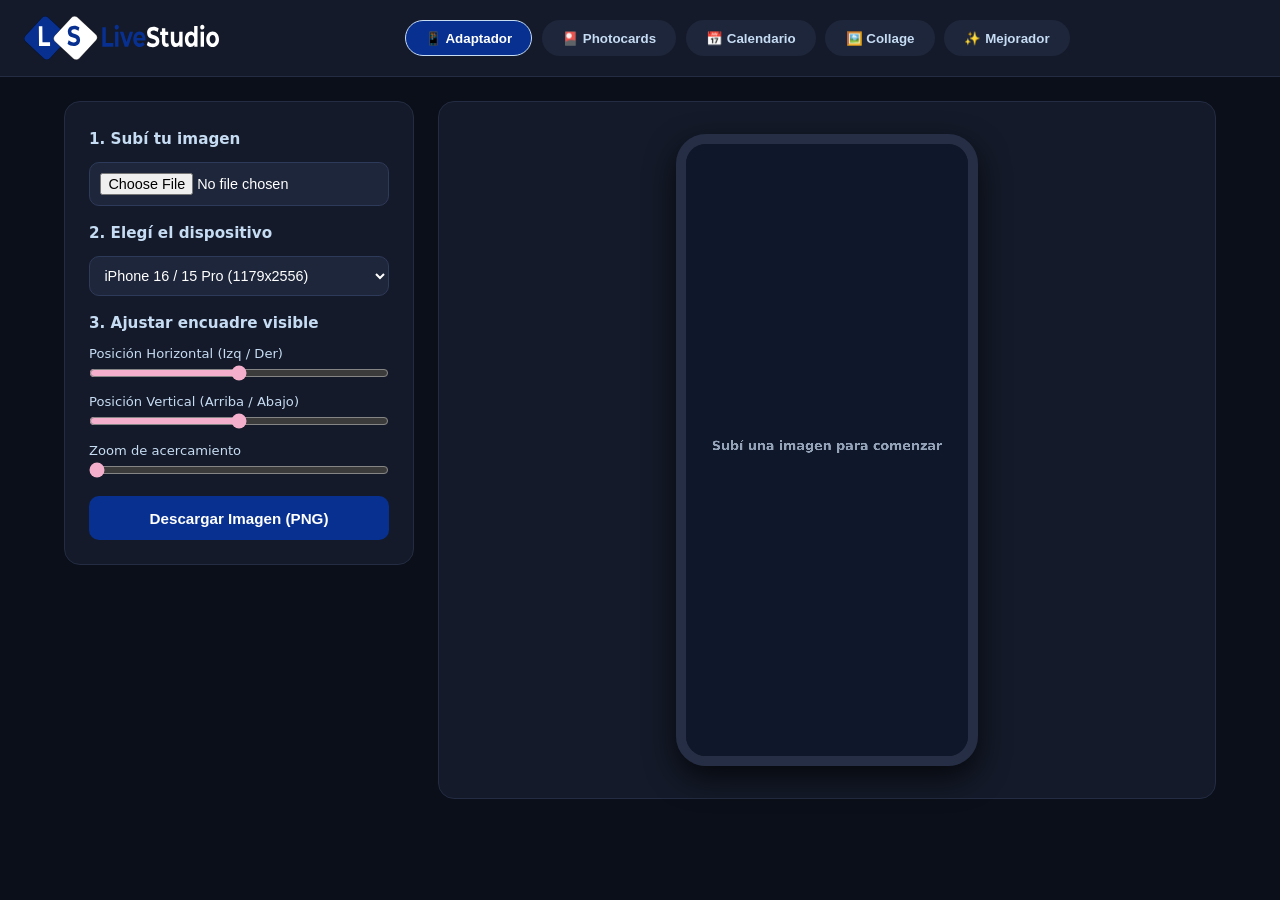
<file: index.html>
<!DOCTYPE html>
<html lang="es">
<head>
  <meta charset="UTF-8">
  <meta name="viewport" content="width=device-width, initial-scale=1.0">
  <title>LiveStudio</title>
  <link rel="icon" type="image/png" href="img/icon-192.png">
  <link rel="manifest" href="manifest.json">
  <meta name="theme-color" content="#0B0F19">
  <link rel="stylesheet" href="css/style.css">
</head>
<body>
  <div id="splash-screen" class="splash-screen">
    <img src="img/logo-vertical.svg" alt="LiveStudio" class="splash-logo" onerror="this.src='img/icon-512.png'">
    <div class="splash-loader"></div>
  </div>

  <header class="app-header">
    <div class="brand-wrapper">
      <img src="img/logo.header.svg" alt="LiveStudio" class="brand-logo" onerror="this.src='img/logo-header.svg'">
    </div>
    <nav class="tabs">
      <button class="tab-btn active" data-target="sec-adaptador">📱 Adaptador</button>
      <button class="tab-btn" data-target="sec-photocards">🎴 Photocards</button>
      <button class="tab-btn" data-target="sec-calendario">📅 Calendario</button>
      <button class="tab-btn" data-target="sec-collage">🖼️ Collage</button>
      <button class="tab-btn" data-target="sec-mejorador">✨ Mejorador</button>
    </nav>
    <div class="header-acciones">
      <span id="badge-offline" class="badge-offline" hidden>Sin conexión</span>
      <button id="btn-instalar-pwa" class="btn-instalar" hidden>📲 Instalar App</button>
    </div>
  </header>

  <main class="container">
    <section id="sec-adaptador" class="seccion activa">
      <aside class="panel-controles">
        <h2>1. Subí tu imagen</h2>
        <input type="file" id="input-imagen" accept="image/*">
        <h2>2. Elegí el dispositivo</h2>
        <select id="select-dispositivo">
          <optgroup label="Apple iPhone">
            <option value="iphone16Pro">iPhone 16 / 15 Pro (1179x2556)</option>
            <option value="iphone16Max">iPhone 16 / 15 Pro Max (1290x2796)</option>
            <option value="iphone13">iPhone 13 / 14 (1170x2532)</option>
            <option value="iphoneSE">iPhone SE (750x1334)</option>
          </optgroup>
          <optgroup label="Samsung Galaxy">
            <option value="galaxyS24Ultra">Samsung Galaxy S24 Ultra (1440x3120)</option>
            <option value="galaxyS24">Samsung Galaxy S24 / S23 (1080x2340)</option>
            <option value="galaxyA55">Samsung Galaxy A55 / A54 (1080x2340)</option>
            <option value="galaxyZFlip">Samsung Galaxy Z Flip 6 (1080x2640)</option>
          </optgroup>
          <optgroup label="Motorola">
            <option value="motoEdge50Ultra">Motorola Edge 50 Ultra (1220x2712)</option>
            <option value="motoG84">Motorola Moto G84 (1080x2400)</option>
            <option value="motoRazr">Motorola Razr 50 Ultra (1080x2640)</option>
          </optgroup>
          <optgroup label="Xiaomi / Redmi">
            <option value="xiaomi14">Xiaomi 14 (1220x2712)</option>
            <option value="redmiNote13">Redmi Note 13 Pro (1220x2712)</option>
          </optgroup>
          <optgroup label="Tablets">
            <option value="ipadPro">iPad Pro 12.9" (2048x2732)</option>
            <option value="ipadAir">iPad Air (1640x2360)</option>
            <option value="galaxyTabS9">Samsung Galaxy Tab S9 (1600x2560)</option>
          </optgroup>
          <optgroup label="Monitores PC">
            <option value="monitorFHD">Monitor Full HD 1080p (1920x1080)</option>
            <option value="monitor2K">Monitor QHD / 2K (2560x1440)</option>
            <option value="monitor4K">Monitor UHD / 4K (3840x2160)</option>
            <option value="monitorUltrawide">Monitor Ultrawide 21:9 (3440x1440)</option>
          </optgroup>
        </select>

        <h2>3. Ajustar encuadre visible</h2>
        <div class="control-rango">
          <label for="range-x">Posición Horizontal (Izq / Der)</label>
          <input type="range" id="range-x" min="0" max="100" value="50">
        </div>
        <div class="control-rango">
          <label for="range-y">Posición Vertical (Arriba / Abajo)</label>
          <input type="range" id="range-y" min="0" max="100" value="50">
        </div>
        <div class="control-rango">
          <label for="range-zoom">Zoom de acercamiento</label>
          <input type="range" id="range-zoom" min="100" max="200" value="100">
        </div>

        <button id="btn-descargar" class="btn-primario">Descargar Imagen (PNG)</button>
      </aside>

      <div class="area-preview">
        <div id="marco-dispositivo" class="marco-celular">
          <canvas id="canvas-preview"></canvas>
        </div>
      </div>
    </section>
    <section id="sec-photocards" class="seccion">
      <aside class="panel-controles">
        <h2>1. Subí tus imágenes (hasta 9)</h2>
        <input type="file" id="input-foto-poca" accept="image/*" multiple>
        <div class="fila-doble">
          <span id="contador-poca" class="ayuda-texto">0 / 9 fotos cargadas</span>
          <button type="button" id="btn-limpiar-poca" class="btn-chico">Vaciar todo</button>
        </div>

        <h2>2. Tocá una tarjeta para editar</h2>
        <select id="select-slot-poca"></select>
        <div class="fila-acciones-slot">
          <button type="button" id="btn-swap-poca" class="btn-secundario">⇄ Mover de lugar</button>
          <button type="button" id="btn-quitar-slot-poca" class="btn-chico">✕ Vaciar tarjeta</button>
        </div>
        <div id="galeria-poca" class="galeria-miniaturas"></div>

        <div class="control-rango">
          <label for="poca-range-x">Mover Horizontal (Izq / Der)</label>
          <input type="range" id="poca-range-x" min="0" max="100" value="50">
        </div>
        <div class="control-rango">
          <label for="poca-range-y">Mover Vertical (Arriba / Abajo)</label>
          <input type="range" id="poca-range-y" min="0" max="100" value="50">
        </div>
        <div class="control-rango">
          <label for="poca-range-zoom">Zoom de esta tarjeta</label>
          <input type="range" id="poca-range-zoom" min="100" max="200" value="100">
        </div>

        <h2>3. Formato de impresión (A4)</h2>
        <select id="select-formato-poca">
          <option value="photocards">9 Photocards (5.5 x 8.5 cm)</option>
          <option value="banners">2 Banners de mano (29.7 x 10 cm)</option>
        </select>

        <label class="checkbox-label">
          <input type="checkbox" id="check-guias" checked>
          Mostrar líneas de corte
        </label>

        <button id="btn-descargar-poca-pdf" class="btn-primario">Descargar PDF para Imprimir</button>
        <button id="btn-descargar-poca" class="btn-secundario">Descargar Imagen (PNG)</button>
      </aside>

      <div class="area-preview">
        <div class="hoja-a4">
          <canvas id="canvas-poca"></canvas>
        </div>
      </div>
    </section>
    <section id="sec-calendario" class="seccion">
      <aside class="panel-controles">
        <h2>1. Elegí el Mes a editar</h2>
        <div class="fila-doble">
          <select id="select-mes">
            <option value="0">Enero</option>
            <option value="1">Febrero</option>
            <option value="2">Marzo</option>
            <option value="3">Abril</option>
            <option value="4">Mayo</option>
            <option value="5">Junio</option>
            <option value="6">Julio</option>
            <option value="7">Agosto</option>
            <option value="8">Septiembre</option>
            <option value="9">Octubre</option>
            <option value="10">Noviembre</option>
            <option value="11">Diciembre</option>
          </select>
          <input type="number" id="input-anio" value="2026" min="2024" max="2035">
        </div>

        <h2>2. Foto de este mes (o hasta 12 juntas)</h2>
        <input type="file" id="input-foto-cal" accept="image/*" multiple>

        <h2>3. Estilo y Encuadre de Foto</h2>
        <select id="select-estilo-cal">
          <option value="vertical">Pared Vertical (Foto arriba + Grilla)</option>
          <option value="escritorio">Escritorio Horizontal (Foto izq + Notas)</option>
          <option value="editorial">Editorial Pastel (Grilla con recuadros)</option>
        </select>
        <div class="control-rango">
          <label for="cal-range-x">Mover Foto Horizontal</label>
          <input type="range" id="cal-range-x" min="0" max="100" value="50">
        </div>
        <div class="control-rango">
          <label for="cal-range-y">Mover Foto Vertical</label>
          <input type="range" id="cal-range-y" min="0" max="100" value="50">
        </div>
        <div class="control-rango">
          <label for="cal-range-zoom">Zoom Foto Calendario</label>
          <input type="range" id="cal-range-zoom" min="100" max="200" value="100">
        </div>
        <h2>4. Color Oficial de Grupo / Idol</h2>
        <select id="select-color-cal">
          <optgroup label="Grupos K-pop">
            <option value="#FF5FA2">TWICE — Apricot & Neon Magenta</option>
            <option value="#6C8EAD">NMIXX — Blue Grey & Coral</option>
            <option value="#E63946">IVE — Crimson Red & Pearl</option>
            <option value="#FF85A1">ILLIT — Baby Pink & Periwinkle</option>
            <option value="#3A86FF">LE SSERAFIM — Fearless Blue</option>
            <option value="#FF758F">Red Velvet — Pastel Coral</option>
            <option value="#9D4EDD">VIVIZ — Vivid Plum & Violet</option>
            <option value="#FF4D6D">ARTMS / LOONA — Orbit Magenta</option>
            <option value="#00B4D8">QWER — Rock Cyan & White</option>
            <option value="#F78FB3">Hearts2Hearts — Pastel Rose Blue</option>
            <option value="#2B2D42">MEOVV — Sleek Noir & Silver</option>
            <option value="#8E6CEF">BTS — Borahae Purple</option>
            <option value="#F8A1D1">BLACKPINK — Pink & Black</option>
          </optgroup>
          <optgroup label="Colores Individuales Idols">
            <option value="#FF2E63">Wonyoung (IVE) / Yunah (ILLIT)</option>
            <option value="#4EA8DE">Gaeul / Liz (IVE Cyan Blue)</option>
            <option value="#52B788">Rei (IVE) / Haseul (LOONA)</option>
            <option value="#FF9E00">Leeseo (IVE) / Minju (ILLIT)</option>
            <option value="#B5179E">Heejin / Kim Lip / Choerry (ARTMS)</option>
            <option value="#0077B6">Jinsoul (ARTMS) / Sooin (MEOVV)</option>
            <option value="#C77DFF">Moka (ILLIT) / Ella (MEOVV)</option>
            <option value="#FF70A6">Wonhee (ILLIT) / Narin (MEOVV)</option>
            <option value="#E53935">Chaeyoung (TWICE Red)</option>
            <option value="#BA68C8">Lily / Haewon / Sullyoon (NMIXX)</option>
          </optgroup>
          <optgroup label="Paleta LiveStudio">
            <option value="#083090">Azul Rey (#083090)</option>
            <option value="#E8364C">Rojo Coral (#E8364C)</option>
          </optgroup>
        </select>

        <h2>5. Marcar Fechas Especiales (Tocá una etiqueta para editar)</h2>
        <select id="select-vista-eventos-cal" style="margin-bottom: 8px;">
          <option value="ambos">Mostrar: Dentro de cada día + Lista inferior</option>
          <option value="grilla">Mostrar: Solo dentro de cada día</option>
          <option value="inferior">Mostrar: Solo en la lista inferior</option>
        </select>

        <div class="fila-triple" style="grid-template-columns: 1fr 1.4fr 0.7fr;">
          <input type="number" id="input-dia-evento" placeholder="Día" min="1" max="31">
          <select id="select-icono-evento">
            <option value="🎂">🎂 Cumple</option>
            <option value="💖">💖 Corazón</option>
            <option value="🎉">🎉 Fiesta</option>
            <option value="⭐">⭐ Evento</option>
          </select>
          <input type="color" id="input-color-evento" value="#FF5FA2" title="Color de este evento">
        </div>
        <div class="fila-doble">
          <input type="text" id="input-texto-evento" placeholder="Ej: Cumple de Wonyoung">
          <button type="button" id="btn-agregar-evento" class="btn-secundario">+</button>
        </div>

        <details id="acordeon-chips-cal" style="margin: 10px 0; border: 1px solid rgba(255,255,255,0.12); border-radius: 10px; padding: 8px 10px;">
          <summary id="titulo-chips-cal" style="cursor: pointer; font-weight: 700; color: #C6DCF3; font-size: 0.88rem;">🎂 Ver / Editar Fechas del Mes (0) ▾</summary>
          <div id="lista-eventos-chips" class="chips-container" style="margin-top: 8px; max-height: 220px; overflow-y: auto;"></div>
        </details>
        <details style="margin: 10px 0; border: 1px solid rgba(255,255,255,0.12); border-radius: 10px; padding: 8px 10px;">
          <summary style="cursor: pointer; font-weight: 700; color: #C6DCF3; font-size: 0.88rem;">📋 Carga Masiva (Pegar 100+ cumpleaños) ▾</summary>
          <div style="margin-top: 8px;">
            <small style="display:block; color:#9FB3C8; font-size:0.75rem; margin-bottom:6px;">
              Formato: <strong>DD/MM Nombre (Grupo) #HEX</strong> (el #HEX es opcional):
            </small>
            <textarea id="textarea-masivo-cal" rows="5" placeholder="01/01 Winter (aespa) #80C1FF&#10;03/01 Jisoo (BLACKPINK) #F8A1D1&#10;29/12 Sana (TWICE) #9B5DE5" style="width:100%; border-radius:8px; padding:8px; background:#0F172A; color:#F8FAFC; border:1px solid #334155; font-size:0.82rem; resize:vertical;"></textarea>
            <div class="fila-doble" style="margin-top: 6px;">
              <button type="button" id="btn-importar-masivo-cal" class="btn-primario">✨ Importar Todos</button>
              <button type="button" id="btn-exportar-masivo-cal" class="btn-secundario">📤 Copiar Lista</button>
            </div>
          </div>
        </details>

        <details style="margin: 10px 0; border: 1px solid rgba(255,255,255,0.12); border-radius: 10px; padding: 8px 10px;">
          <summary style="cursor: pointer; font-weight: 700; color: #C6DCF3; font-size: 0.88rem;">🔔 Exportar Recordatorios al Celular (.ics) ▾</summary>
          <div style="margin-top: 8px;">
            <small style="display:block; color:#9FB3C8; font-size:0.75rem; margin-bottom:6px; line-height:1.35;">
              💡 <strong>Tip:</strong> Al abrir el archivo <code>.ics</code> en Google Calendar o iPhone, creá un calendario nuevo llamado <em>"Cumpleaños K-pop"</em> para activarlo o borrarlo fácil cuando quieras.
            </small>
            <select id="select-ics-alcance" style="margin-bottom: 6px;">
              <option value="todos">Alcance: Todos los cumpleaños cargados</option>
              <option value="mes">Alcance: Solo el mes actual</option>
            </select>
            <select id="select-ics-horario" style="margin-bottom: 8px;">
              <option value="ambos">🇰🇷 KST + 🌎 Local (2 avisos)</option>
              <option value="kst">🇰🇷 Solo Hora Corea (00:00 KST)</option>
              <option value="local">🌎 Solo Hora Local</option>
            </select>
            <button type="button" id="btn-descargar-ics" class="btn-primario" style="width:100%;">📲 Descargar Archivo .ICS</button>
          </div>
        </details>

        <details id="acordeon-notas-mes" style="margin: 10px 0; border: 1px solid rgba(255,255,255,0.12); border-radius: 10px; padding: 8px 10px;">
          <summary id="titulo-notas-mes" style="cursor: pointer; font-weight: 700; color: #C6DCF3; font-size: 0.88rem;">📝 Notas de este mes (Comebacks / Eventos) ▾</summary>
          <div style="margin-top: 8px;">
            <textarea id="textarea-notas-mes" rows="3" placeholder="Ej: Comeback de IVE, concierto, comprar álbum..." style="width:100%; border-radius:8px; padding:8px; background:#0F172A; color:#F8FAFC; border:1px solid #334155; font-size:0.82rem; resize:vertical;"></textarea>
            <div class="fila-doble" style="margin-top: 6px;">
              <button type="button" id="btn-guardar-notas-mes" class="btn-primario">💾 Guardar Nota</button>
              <button type="button" id="btn-limpiar-notas-mes" class="btn-chico">✕ Borrar Nota</button>
            </div>
          </div>
        </details>

        <button id="btn-descargar-cal-anual" class="btn-primario">📚 Descargar Año Completo (12 Págs PDF)</button>
        <button id="btn-descargar-cal-pdf" class="btn-secundario">Descargar Solo Este Mes (PDF)</button>
        <button id="btn-descargar-cal" class="btn-secundario">Descargar Solo Este Mes (PNG)</button>
      </aside>

      <div class="area-preview">
        <div class="hoja-a4">
          <canvas id="canvas-cal"></canvas>
        </div>
      </div>
    </section>
    <section id="sec-collage" class="seccion">
      <aside class="panel-controles">
        <h2>1. Subí tus fotos (hasta 20)</h2>
        <input type="file" id="input-foto-collage" accept="image/*" multiple>
        <div class="fila-doble">
          <span id="contador-collage" class="ayuda-texto">0 fotos cargadas</span>
          <button type="button" id="btn-limpiar-collage" class="btn-chico">Vaciar todo</button>
        </div>

        <h2>2. Diseño y Proporción</h2>
        <select id="select-layout-collage">
          <option value="centroHero">Centro Protagonista + 12 (13 fotos)</option>
          <option value="grid4x4">Mosaico 4x4 (16 fotos)</option>
          <option value="grid4x5">Mega Mosaico 4x5 (20 fotos)</option>
          <option value="grid3x3">Mosaico 3x3 (9 fotos)</option>
          <option value="grid2x2">Clásico 2x2 (4 fotos)</option>
          <option value="editorial5">Editorial Asimétrico (1 Grande + 4)</option>
          <option value="photobooth">Tira Photobooth Coreana (4 verticales)</option>
        </select>
        <select id="select-ratio-collage">
          <option value="cuadrado">Cuadrado 1:1 (Instagram / Post)</option>
          <option value="insta45">Vertical 4:5 (Instagram Feed)</option>
          <option value="story">Vertical 9:16 (Story / Celular)</option>
          <option value="a4">Hoja A4 Vertical (Para Imprimir)</option>
          <option value="a4Horizontal">Hoja A4 Horizontal (Para Imprimir)</option>
          <option value="monitor169">Panorámico 16:9 (Fondo PC)</option>
        </select>

        <h2>3. Tocá un espacio para editar</h2>
        <select id="select-slot-collage"></select>
        <div class="fila-acciones-slot">
          <button type="button" id="btn-swap-collage" class="btn-secundario">⇄ Mover de lugar</button>
          <button type="button" id="btn-quitar-slot-collage" class="btn-chico">✕ Vaciar celda</button>
        </div>
        <div id="galeria-collage" class="galeria-miniaturas"></div>
        <div class="control-rango">
          <label for="collage-pos-x">Mover foto elegida (Izq / Der)</label>
          <input type="range" id="collage-pos-x" min="0" max="100" value="50">
        </div>
        <div class="control-rango">
          <label for="collage-pos-y">Mover foto elegida (Arriba / Abajo)</label>
          <input type="range" id="collage-pos-y" min="0" max="100" value="50">
        </div>
        <div class="control-rango">
          <label for="collage-zoom">Zoom de la foto elegida</label>
          <input type="range" id="collage-zoom" min="100" max="200" value="100">
        </div>

        <h2>4. Estilo, Marcos y Texto</h2>
        <select id="collage-filtro">
          <option value="none">Filtro: Color Original</option>
          <option value="grayscale(100%)">Filtro: Blanco y Negro Editorial</option>
          <option value="sepia(35%) contrast(105%)">Filtro: Vintage Cálido</option>
          <option value="saturate(130%) contrast(105%)">Filtro: K-pop Vibrante</option>
        </select>
        <input type="text" id="collage-texto" placeholder="Texto opcional abajo (ej: MY BIAS 2026)">
        <div class="control-rango">
          <label for="collage-grosor">Grosor del marco (Separación)</label>
          <input type="range" id="collage-grosor" min="0" max="60" value="16">
        </div>
        <div class="control-rango">
          <label for="collage-radio">Redondeo de esquinas</label>
          <input type="range" id="collage-radio" min="0" max="80" value="0">
        </div>
        <div class="fila-triple">
          <label for="collage-color-marco" class="ayuda-texto" style="align-self:center;">Color de marco:</label>
          <input type="color" id="collage-color-marco" value="#FFFFFF">
        </div>

        <button id="btn-descargar-collage" class="btn-primario">Descargar Collage (PNG)</button>
        <button id="btn-descargar-collage-pdf" class="btn-secundario">Descargar PDF para Imprimir</button>
      </aside>

      <div class="area-preview">
        <div class="hoja-a4">
          <canvas id="canvas-collage"></canvas>
        </div>
      </div>
    </section>
    <section id="sec-mejorador" class="seccion">
      <aside class="panel-controles">
        <h2>1. Subí la imagen a mejorar</h2>
        <input type="file" id="input-foto-mejora" accept="image/*">
        <span id="badge-gpu" class="ayuda-texto">⚡ Motor GPU activado</span>

        <div class="fila-doble" style="margin: 10px 0;">
          <button type="button" id="btn-nivel-principiante" class="btn-primario">🟢 Principiante</button>
          <button type="button" id="btn-nivel-avanzado" class="btn-secundario">⚙️ Avanzado</button>
        </div>

        <h2>2. Adaptar Orientación sin Recorte</h2>
        <div class="fila-doble">
          <select id="select-orientacion-mejora">
            <option value="original">Formato: Original</option>
            <option value="16:9">Horizontal 16:9 (PC / TV)</option>
            <option value="4:3">Horizontal 4:3 (Clásico)</option>
            <option value="9:16">Vertical 9:16 (Celular / Story)</option>
            <option value="1:1">Cuadrado 1:1 (Post)</option>
          </select>
          <select id="select-modo-extension">
            <option value="content">Extensión Nítida (Content-Aware)</option>
            <option value="ia_outpaint">Reconstrucción Suave (Sin Letras)</option>
            <option value="blur">Fondo Ambiental Blur</option>
            <option value="espejo">Espejado Difuminado</option>
          </select>
        </div>
        <button type="button" id="btn-reconstruir-entorno" class="btn-primario" style="margin-top:6px;">🪄 Reconstruir Fondo Píxel a Píxel</button>

        <div class="solo-avanzado" hidden>
          <h2>3. Pincel Mágico: Seleccionar, Borrar o Clonar</h2>
          <div class="fila-triple" style="grid-template-columns: 1fr 1fr 1fr;">
            <button type="button" id="btn-pincel-seleccionar" class="btn-primario">🖌️ Seleccionar</button>
            <button type="button" id="btn-borrador-magico" class="btn-secundario">🧹 Borrar</button>
            <button type="button" id="btn-pincel-clonar" class="btn-secundario">🩺 Clonar</button>
          </div>
          <div class="control-rango" style="margin-top:8px;">
            <label for="rango-tamano-pincel">Grosor del Pincel: <strong id="val-tamano-pincel">35px</strong></label>
            <input type="range" id="rango-tamano-pincel" min="8" max="120" value="35">
          </div>
          <div class="fila-doble">
            <button type="button" id="btn-aplicar-pincel" class="btn-primario">✓ Aplicar Pincel</button>
            <button type="button" id="btn-modo-crop" class="btn-secundario">✂️ Recorte Manual</button>
          </div>
          <div class="fila-doble" style="margin-top:6px;">
            <button type="button" id="btn-limpiar-trazos" class="btn-chico">↺ Borrar Trazos</button>
            <select id="select-fondo-aislado">
              <option value="original">Fondo: Original</option>
              <option value="transparente">Transparente (PNG)</option>
              <option value="bokeh">Bokeh Desenfocado</option>
              <option value="photocard">Pastel Photocard</option>
            </select>
          </div>
        </div>
        <h2>4. Presets Fotográficos (Combinables)</h2>
        <p class="ayuda-texto" style="margin-bottom:8px; line-height:1.35;">
          💡 <strong>Tip rápido:</strong> Tocá un preset para mejorar la foto automáticamente. Si querés ajustes manuales finos, activá <strong>⚙️ Avanzado</strong> arriba.
        </p>
        <button type="button" id="btn-reconstructor-hd" class="btn-primario">🧬 Reconstructor Sub-Píxel HD (GPU)</button>
        <div class="fila-doble">
          <button type="button" id="btn-retrato-natural" class="btn-secundario">🌸 Retrato Natural</button>
          <button type="button" id="btn-modo-estudio" class="btn-secundario">🚀 Salvar Difícil</button>
        </div>
        <div class="fila-doble">
          <button type="button" id="btn-auto-luz" class="btn-secundario">☀️ + Rescate HDR</button>
          <button type="button" id="btn-auto-nitidez" class="btn-secundario">🔍 + Luma Sharpen</button>
        </div>
        <button type="button" id="btn-restaurar-mejora" class="btn-chico" style="width:100%;">↺ Restaurar Todo (0%)</button>
        <details class="solo-avanzado" hidden style="margin: 10px 0; border: 1px solid rgba(255,255,255,0.12); border-radius: 10px; padding: 8px 10px;">
          <summary style="cursor: pointer; font-weight: 700; color: #C6DCF3; font-size: 0.92rem;">5. Detalle Óptico, CLAHE y Piel ▾</summary>
          <div style="margin-top: 10px;">
            <div class="control-rango">
              <label for="mejora-reconstruccion">Enfoque de Contornos (Luma): <strong id="val-reconstruccion">0%</strong></label>
              <small style="display:block; color:#9FB3C8; font-size:0.75rem; margin-bottom:4px;">Define ojos, pestañas y bordes sin manchar los colores.</small>
              <input type="range" id="mejora-reconstruccion" min="0" max="100" value="0">
            </div>
            <div class="control-rango">
              <label for="mejora-nitidez">Textura Fina (Cabello y Ropa): <strong id="val-nitidez">0%</strong></label>
              <small style="display:block; color:#9FB3C8; font-size:0.75rem; margin-bottom:4px;">Resalta micro-detalles de 1 a 2 píxeles; bajalo si aparece ruido.</small>
              <input type="range" id="mejora-nitidez" min="0" max="100" value="0">
            </div>
            <div class="control-rango">
              <label for="mejora-claridad">Profundidad y Relieve (CLAHE): <strong id="val-claridad">0%</strong></label>
              <small style="display:block; color:#9FB3C8; font-size:0.75rem; margin-bottom:4px;">Da volumen y contraste local para que la foto no se vea plana.</small>
              <input type="range" id="mejora-claridad" min="0" max="100" value="0">
            </div>
            <div class="control-rango">
              <label for="mejora-piel">Suavizado de Piel Natural: <strong id="val-piel">0%</strong></label>
              <small style="display:block; color:#9FB3C8; font-size:0.75rem; margin-bottom:4px;">Empareja imperfecciones del rostro manteniendo textura real.</small>
              <input type="range" id="mejora-piel" min="0" max="100" value="0">
            </div>
            <div class="control-rango">
              <label for="mejora-ruido">Limpiar Pixelado / Ruido: <strong id="val-ruido">0%</strong></label>
              <small style="display:block; color:#9FB3C8; font-size:0.75rem; margin-bottom:4px;">Ideal para fotos comprimidas de WhatsApp, redes o poca luz.</small>
              <input type="range" id="mejora-ruido" min="0" max="100" value="0">
            </div>
            <div class="control-rango">
              <label for="mejora-aberracion">Quitar Bordes Violetas/Verdes: <strong id="val-aberracion">0%</strong></label>
              <small style="display:block; color:#9FB3C8; font-size:0.75rem; margin-bottom:4px;">Corrige halos de color en siluetas a contraluz.</small>
              <input type="range" id="mejora-aberracion" min="0" max="100" value="0">
            </div>
            <div class="control-rango">
              <label for="mejora-grano">Grano Fílmico Fino: <strong id="val-grano">0%</strong></label>
              <small style="display:block; color:#9FB3C8; font-size:0.75rem; margin-bottom:4px;">Agrega textura orgánica de cámara analógica al ampliar.</small>
              <input type="range" id="mejora-grano" min="0" max="100" value="0">
            </div>
          </div>
        </details>
        <details class="solo-avanzado" hidden style="margin: 10px 0; border: 1px solid rgba(255,255,255,0.12); border-radius: 10px; padding: 8px 10px;">
          <summary style="cursor: pointer; font-weight: 700; color: #C6DCF3; font-size: 0.92rem;">6. Luminosidad HSL y Color Fiel ▾</summary>
          <div style="margin-top: 10px;">
            <div class="control-rango">
              <label for="mejora-sombras">Iluminar Zonas Oscuras: <strong id="val-sombras">0%</strong></label>
              <small style="display:block; color:#9FB3C8; font-size:0.75rem; margin-bottom:4px;">Rescata detalles ocultos en cabello negro o ropa oscura.</small>
              <input type="range" id="mejora-sombras" min="0" max="100" value="0">
            </div>
            <div class="control-rango">
              <label for="mejora-luces">Suavizar Brillos Quemados: <strong id="val-luces">0%</strong></label>
              <small style="display:block; color:#9FB3C8; font-size:0.75rem; margin-bottom:4px;">Recupera detalle en frentes iluminadas, focos o ropa blanca.</small>
              <input type="range" id="mejora-luces" min="0" max="100" value="0">
            </div>
            <div class="control-rango">
              <label for="mejora-dehaze">Quitar Neblina / Opacidad: <strong id="val-dehaze">0%</strong></label>
              <small style="display:block; color:#9FB3C8; font-size:0.75rem; margin-bottom:4px;">Elimina el velo grisáceo de fotos lavadas o con humo.</small>
              <input type="range" id="mejora-dehaze" min="0" max="100" value="0">
            </div>
            <div class="control-rango">
              <label for="mejora-brillo">Luz General (Exposición): <strong id="val-brillo">0%</strong></label>
              <small style="display:block; color:#9FB3C8; font-size:0.75rem; margin-bottom:4px;">Aclara u oscurece toda la imagen sin alterar los tonos.</small>
              <input type="range" id="mejora-brillo" min="-50" max="50" value="0">
            </div>
            <div class="control-rango">
              <label for="mejora-contraste">Contraste Fílmico: <strong id="val-contraste">0%</strong></label>
              <small style="display:block; color:#9FB3C8; font-size:0.75rem; margin-bottom:4px;">Profundiza negros y realza luces con acabado profesional.</small>
              <input type="range" id="mejora-contraste" min="-50" max="50" value="0">
            </div>
            <div class="control-rango">
              <label for="mejora-saturacion">Intensidad de Color (Vibrancia): <strong id="val-saturacion">0%</strong></label>
              <small style="display:block; color:#9FB3C8; font-size:0.75rem; margin-bottom:4px;">Aviva fondos y ropa protegiendo el tono natural de la piel.</small>
              <input type="range" id="mejora-saturacion" min="-50" max="50" value="0">
            </div>
            <div class="control-rango">
              <label for="mejora-temperatura">Temperatura (Frío / Cálido): <strong id="val-temperatura">0%</strong></label>
              <small style="display:block; color:#9FB3C8; font-size:0.75rem; margin-bottom:4px;">Izquierda: tono azulado frío • Derecha: tono dorado cálido.</small>
              <input type="range" id="mejora-temperatura" min="-50" max="50" value="0">
            </div>
          </div>
        </details>

        <h2>7. Escala, Vista y Envío Rápido</h2>
        <select id="select-escala-mejora">
          <option value="1">Tamaño Original (1x)</option>
          <option value="2">Reconstruir 2x HD (Photocards / Celular)</option>
          <option value="3">Reconstruir 3x Full HD (Calendarios A4)</option>
          <option value="4">Reconstruir 4x Ultra HD (Pósters / 4K)</option>
        </select>
        <select id="select-vista-mejora">
          <option value="lado">Vista: Lado a Lado (Original vs Reconstruida)</option>
          <option value="cortina">Vista: Cortina Deslizante</option>
          <option value="unica">Vista: Solo Imagen Reconstruida</option>
        </select>
        <label class="checkbox-label">
          <input type="checkbox" id="check-lupa-mejora" checked>
          🔬 Lupa de Inspección Píxel a Píxel (4x)
        </label>
        <div class="fila-doble">
          <button type="button" id="btn-enviar-adaptador" class="btn-secundario">📱 A Adaptador</button>
          <button type="button" id="btn-enviar-collage" class="btn-secundario">🖼️ A Collage</button>
        </div>
        <div class="fila-doble" style="margin-top: 6px;">
          <button type="button" id="btn-enviar-poca" class="btn-secundario">🎴 A Photocards</button>
          <button type="button" id="btn-enviar-cal" class="btn-secundario">📅 A Calendario</button>
        </div>
        <button id="btn-descargar-mejora" class="btn-primario" style="margin-top: 8px;">Descargar Imagen Final (PNG)</button>
      </aside>

      <div class="area-preview">
        <div class="hoja-a4" style="background: transparent; box-shadow: none; position: relative;">
          <canvas id="canvas-mejorador" style="border-radius: 14px; box-shadow: 0 20px 50px rgba(0,0,0,0.5); cursor: crosshair; touch-action: none;"></canvas>
        </div>
      </div>
    </section>
  </main>

  <div id="modal-ios" class="modal-ios" hidden>
    <div class="modal-ios-contenido">
      <h3>Instalar LiveStudio en iPhone</h3>
      <p>1. Tocá el ícono <strong>Compartir</strong> (el cuadrado con la flecha hacia arriba en Safari).</p>
      <p>2. Deslizá hacia abajo y elegí <strong>"Agregar a inicio"</strong>.</p>
      <button type="button" id="btn-cerrar-ios" class="btn-primario">Entendido</button>
    </div>
  </div>

  <script src="js/storage.js"></script>
  <script src="js/app.js"></script>
  <script src="js/mejorador.js"></script>
  <script>
    if ("serviceWorker" in navigator) {
      let recargando = false;
      navigator.serviceWorker.addEventListener("controllerchange", () => {
        if (!recargando) {
          recargando = true;
          window.location.reload();
        }
      });

      navigator.serviceWorker.register("./sw.js").then((reg) => {
        reg.update();
        reg.addEventListener("updatefound", () => {
          const nuevoWorker = reg.installing;
          if (!nuevoWorker) return;
          nuevoWorker.addEventListener("statechange", () => {
            if (nuevoWorker.state === "installed" && navigator.serviceWorker.controller) {
              window.location.reload();
            }
          });
        });
      });
    }
  </script>
</body>
</html>
</file>
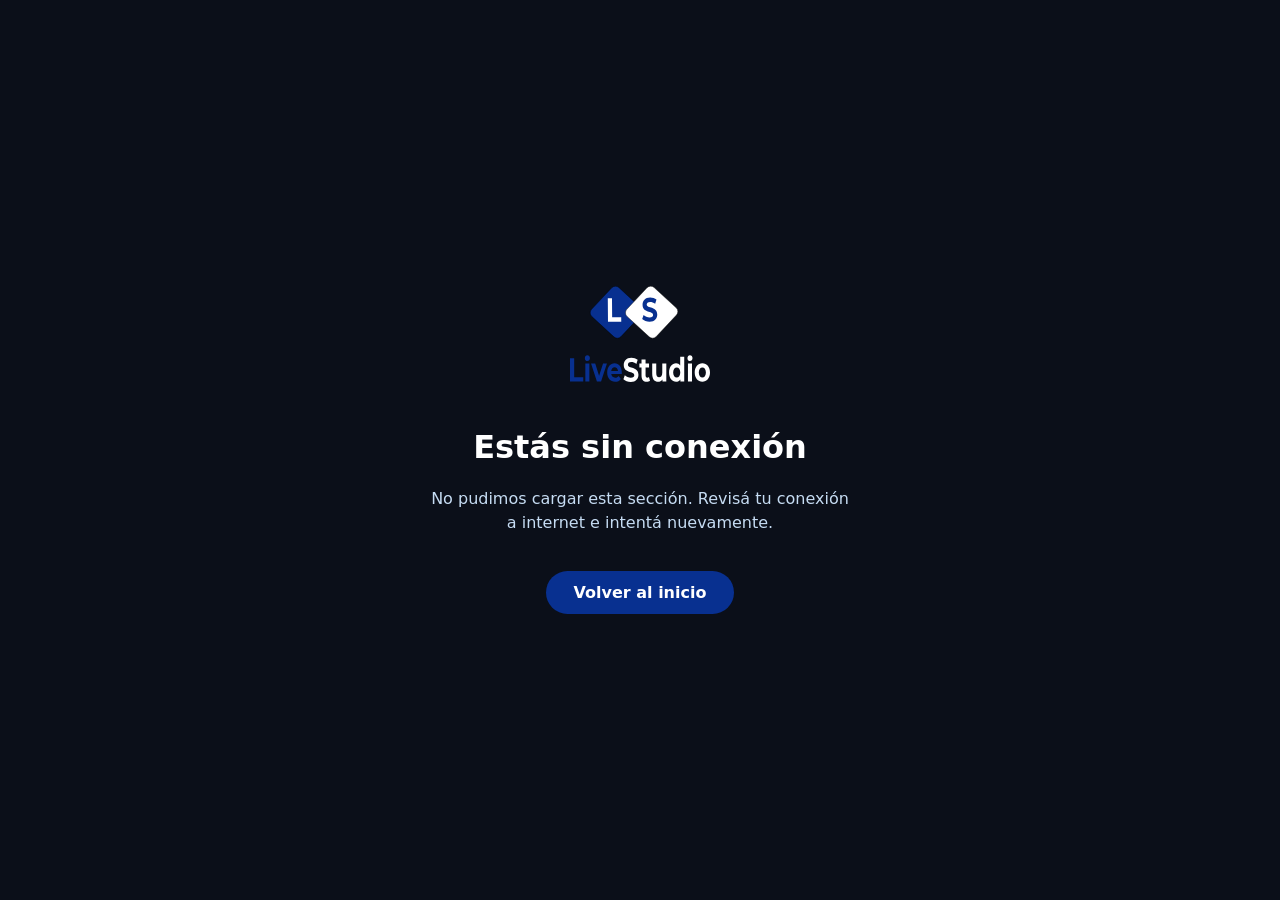
<file: offline.html>
<!DOCTYPE html>
<html lang="es">
<head>
  <meta charset="UTF-8">
  <meta name="viewport" content="width=device-width, initial-scale=1.0">
  <title>Sin conexión | LiveStudio</title>
  <style>
    * { box-sizing: border-box; }
    body { margin: 0; min-height: 100vh; display: flex; align-items: center; justify-content: center; padding: 24px; font-family: system-ui, sans-serif; background: #0B0F19; color: #FFFFFF; text-align: center; }
    .offline { max-width: 420px; }
    img { width: 140px; margin-bottom: 20px; }
    p { line-height: 1.5; color: #C6DCF3; }
    a { display: inline-block; margin-top: 20px; padding: 12px 28px; border-radius: 25px; background: #083090; color: #FFFFFF; text-decoration: none; font-weight: bold; }
  </style>
</head>
<body>
  <main class="offline">
    <img src="img/logo-vertical.svg" alt="LiveStudio Logo">
    <h1>Estás sin conexión</h1>
    <p>No pudimos cargar esta sección. Revisá tu conexión a internet e intentá nuevamente.</p>
    <a href="./index.html">Volver al inicio</a>
  </main>
</body>
</html>
</file>
<file: css/style.css>
:root {
  --bg-principal: #0B0F19;
  --bg-panel: #141A29;
  --bg-input: #1E263B;
  --azul-rey: #083090;
  --celeste: #C6DCF3;
  --rosa: #F4AFCC;
  --coral: #E8364C;
  --amarillo: #FFF677;
  --blanco: #FFFFFF;
}

* {
  box-sizing: border-box;
  margin: 0;
  padding: 0;
}

body {
  font-family: system-ui, -apple-system, sans-serif;
  background-color: var(--bg-principal);
  color: var(--blanco);
  min-height: 100vh;
}

.splash-screen {
  position: fixed;
  inset: 0;
  background-color: var(--bg-principal);
  display: flex;
  flex-direction: column;
  align-items: center;
  justify-content: center;
  gap: 1.5rem;
  z-index: 9999;
  transition: opacity 0.45s ease, visibility 0.45s ease;
}

.splash-screen.oculto {
  opacity: 0;
  visibility: hidden;
  pointer-events: none;
}

.splash-logo {
  width: 170px;
  height: auto;
  animation: pulsoLogo 1.2s ease-in-out infinite alternate;
}

.splash-loader {
  width: 140px;
  height: 4px;
  background: var(--bg-input);
  border-radius: 4px;
  overflow: hidden;
  position: relative;
}

.splash-loader::after {
  content: "";
  position: absolute;
  inset: 0;
  width: 50%;
  background: linear-gradient(90deg, var(--azul-rey), var(--rosa));
  animation: barraCarga 1s ease-in-out infinite;
}

@keyframes pulsoLogo {
  from { transform: scale(0.96); }
  to { transform: scale(1.03); }
}

@keyframes barraCarga {
  0% { transform: translateX(-100%); }
  100% { transform: translateX(200%); }
}

.app-header {
  background-color: var(--bg-panel);
  padding: 1rem 1.5rem;
  display: flex;
  flex-direction: column;
  align-items: center;
  gap: 1rem;
  border-bottom: 1px solid #232C42;
}

.brand-logo {
  height: 44px;
  width: auto;
  display: block;
}

.header-acciones {
  display: flex;
  align-items: center;
  gap: 0.6rem;
}

.btn-instalar {
  background: linear-gradient(135deg, var(--azul-rey), #1549C7);
  color: var(--blanco);
  border: 1px solid var(--celeste);
  padding: 0.5rem 1rem;
  border-radius: 20px;
  font-weight: bold;
  font-size: 0.85rem;
  cursor: pointer;
}

.badge-offline {
  background: var(--coral);
  color: var(--blanco);
  padding: 0.35rem 0.75rem;
  border-radius: 15px;
  font-size: 0.78rem;
  font-weight: bold;
}

.tabs {
  display: flex;
  justify-content: center;
  gap: 0.6rem;
  flex-wrap: wrap;
}

.tab-btn {
  background: var(--bg-input);
  color: var(--celeste);
  border: 1px solid transparent;
  padding: 0.6rem 1.2rem;
  border-radius: 25px;
  cursor: pointer;
  font-weight: 600;
  transition: all 0.2s ease;
}

.tab-btn:hover {
  border-color: var(--rosa);
}

.tab-btn.active {
  background: var(--azul-rey);
  color: var(--blanco);
  border-color: var(--celeste);
}
.container {
  max-width: 1200px;
  margin: 0 auto;
  padding: 1.5rem;
}

.seccion {
  display: none;
}

.seccion.activa {
  display: grid;
  grid-template-columns: 1fr;
  gap: 1.5rem;
}

@media (min-width: 768px) {
  .app-header {
    flex-direction: row;
    justify-content: space-between;
  }
  .seccion.activa {
    grid-template-columns: 350px 1fr;
    align-items: start;
  }
}

.panel-controles {
  background: var(--bg-panel);
  padding: 1.5rem;
  border-radius: 16px;
  border: 1px solid #232C42;
  display: flex;
  flex-direction: column;
  gap: 0.85rem;
}

.panel-controles h2 {
  font-size: 0.95rem;
  color: var(--celeste);
  margin-top: 0.25rem;
}

select, input[type="file"], input[type="number"], input[type="text"] {
  width: 100%;
  padding: 0.65rem;
  border-radius: 10px;
  background: var(--bg-input);
  color: var(--blanco);
  border: 1px solid #2E3A59;
  font-size: 0.9rem;
}

.control-rango {
  display: flex;
  flex-direction: column;
  gap: 0.25rem;
}

.control-rango label {
  font-size: 0.82rem;
  color: var(--celeste);
}

input[type="range"] {
  width: 100%;
  accent-color: var(--rosa);
  cursor: pointer;
}

.ayuda-texto {
  font-size: 0.82rem;
  color: #8E9EC2;
}

.btn-primario {
  background: var(--azul-rey);
  color: var(--blanco);
  border: none;
  padding: 0.85rem;
  border-radius: 10px;
  font-weight: bold;
  font-size: 0.95rem;
  cursor: pointer;
  margin-top: 0.3rem;
}

.btn-primario:hover {
  background: var(--coral);
}

.btn-secundario {
  background: var(--bg-input);
  color: var(--celeste);
  border: 1px solid #2E3A59;
  padding: 0.7rem;
  border-radius: 10px;
  font-weight: 600;
  font-size: 0.88rem;
  cursor: pointer;
}

.btn-chico {
  background: var(--bg-input);
  color: var(--coral);
  border: 1px solid var(--coral);
  padding: 0.45rem 0.6rem;
  border-radius: 8px;
  font-size: 0.82rem;
  font-weight: 600;
  cursor: pointer;
}

.btn-activo-swap {
  background: var(--rosa) !important;
  color: var(--bg-principal) !important;
  font-weight: bold;
}

.area-preview {
  display: flex;
  justify-content: center;
  align-items: center;
  background: var(--bg-panel);
  padding: 2rem;
  border-radius: 16px;
  border: 1px solid #232C42;
  min-height: 450px;
}

canvas {
  max-width: 100%;
  max-height: 68vh;
  height: auto;
  display: block;
}

#canvas-poca, #canvas-collage {
  cursor: pointer;
}

.marco-celular {
  border: 10px solid #252E44;
  border-radius: 30px;
  overflow: hidden;
  box-shadow: 0 12px 30px rgba(0, 0, 0, 0.7);
}

.marco-monitor {
  border: 12px solid #252E44;
  border-bottom-width: 24px;
  border-radius: 10px;
  box-shadow: 0 12px 30px rgba(0, 0, 0, 0.7);
}

.hoja-a4 {
  background: var(--blanco);
  padding: 6px;
  border-radius: 6px;
  box-shadow: 0 12px 30px rgba(0, 0, 0, 0.7);
}

.checkbox-label {
  display: flex;
  align-items: center;
  gap: 0.6rem;
  color: var(--celeste);
  font-size: 0.9rem;
  cursor: pointer;
}

.checkbox-label input[type="checkbox"] {
  width: 18px;
  height: 18px;
  accent-color: var(--azul-rey);
}

.fila-doble {
  display: grid;
  grid-template-columns: 2fr 1fr;
  gap: 0.5rem;
  align-items: center;
}

.fila-triple {
  display: grid;
  grid-template-columns: 1fr 1.5fr;
  gap: 0.5rem;
}

.fila-acciones-slot {
  display: grid;
  grid-template-columns: 1fr 1fr;
  gap: 0.5rem;
}

input[type="color"] {
  width: 100%;
  height: 36px;
  border: none;
  border-radius: 8px;
  background: var(--bg-input);
  cursor: pointer;
}

.galeria-miniaturas {
  display: grid;
  grid-template-columns: repeat(5, 1fr);
  gap: 0.45rem;
}

.miniatura-wrapper {
  position: relative;
  width: 100%;
  aspect-ratio: 1 / 1;
}

.miniatura-item {
  width: 100%;
  height: 100%;
  object-fit: cover;
  border-radius: 6px;
  border: 2px solid transparent;
  cursor: pointer;
}

.miniatura-item.seleccionada {
  border-color: var(--rosa);
  box-shadow: 0 0 8px rgba(244, 175, 204, 0.7);
}

.btn-borrar-thumb {
  position: absolute;
  top: -4px;
  right: -4px;
  width: 18px;
  height: 18px;
  border-radius: 50%;
  background: var(--coral);
  color: white;
  border: none;
  font-size: 11px;
  font-weight: bold;
  cursor: pointer;
  display: flex;
  align-items: center;
  justify-content: center;
}

.chips-container {
  display: flex;
  flex-wrap: wrap;
  gap: 0.4rem;
}

.chip-evento {
  background: var(--bg-input);
  color: var(--celeste);
  border: 1px solid var(--rosa);
  padding: 0.3rem 0.6rem;
  border-radius: 15px;
  font-size: 0.8rem;
  display: flex;
  align-items: center;
  gap: 0.4rem;
}

.chip-evento button {
  background: none;
  border: none;
  color: var(--coral);
  font-weight: bold;
  cursor: pointer;
}

.modal-ios {
  position: fixed;
  inset: 0;
  background: rgba(11, 15, 25, 0.85);
  display: flex;
  align-items: center;
  justify-content: center;
  padding: 1.5rem;
  z-index: 10000;
}

.modal-ios[hidden] {
  display: none;
}

.modal-ios-contenido {
  background: var(--bg-panel);
  border: 1px solid var(--celeste);
  border-radius: 16px;
  padding: 1.5rem;
  max-width: 360px;
  display: flex;
  flex-direction: column;
  gap: 0.9rem;
  text-align: center;
}

.modal-ios-contenido h3 {
  color: var(--rosa);
}

.modal-ios-contenido p {
  font-size: 0.92rem;
  color: var(--celeste);
  line-height: 1.4;
}
</file>
